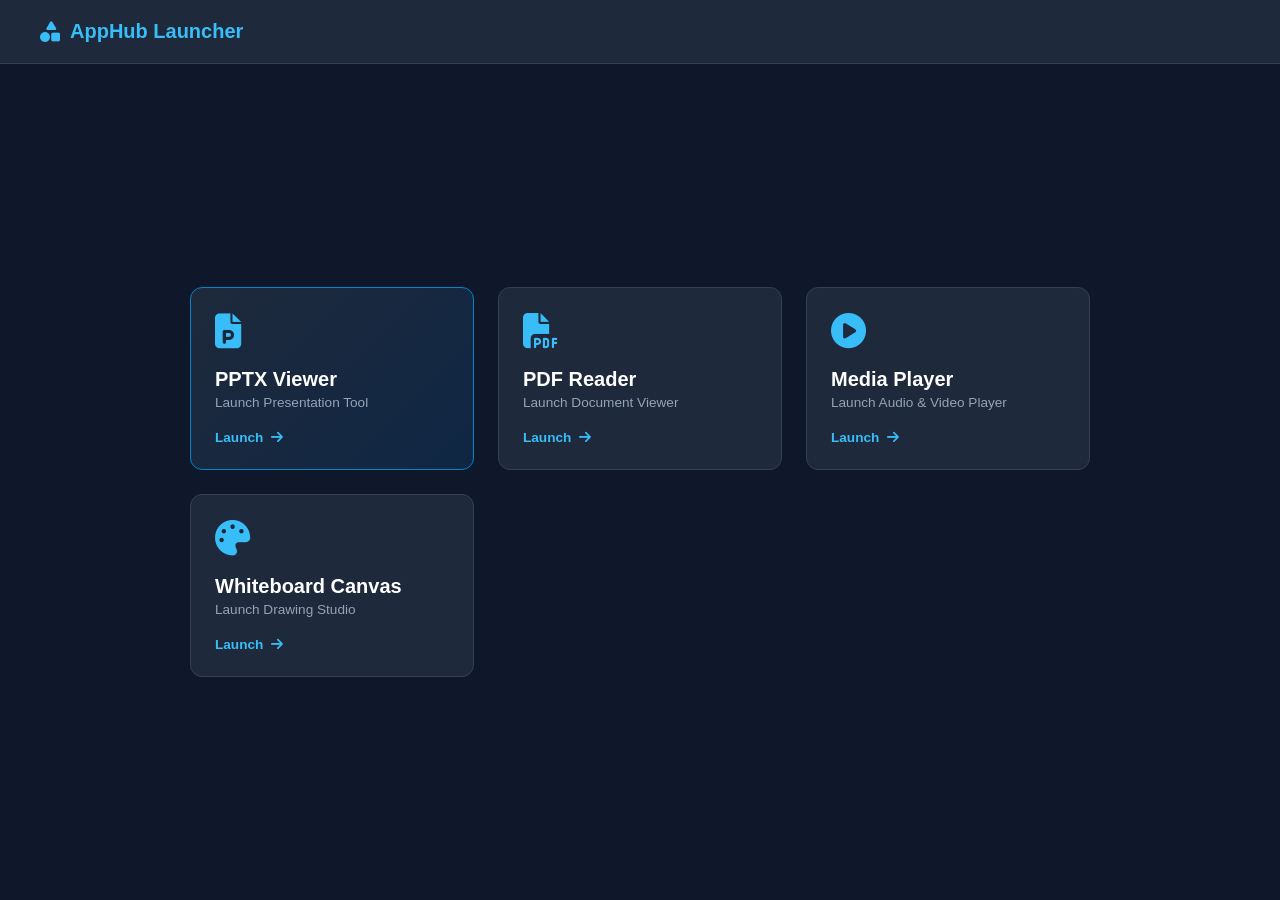
<file: home/index.html>
<!DOCTYPE html>
<html lang="en">
<head>
  <meta charset="UTF-8">
  <meta name="viewport" content="width=device-width, initial-scale=1.0">
  <title>App Launcher</title>
  <link rel="stylesheet" href="style.css">
  <link rel="stylesheet" href="https://cdnjs.cloudflare.com/ajax/libs/font-awesome/6.4.0/css/all.min.css">
</head>
<body>

  <!-- App Launcher Header -->
  <header class="app-header">
    <div class="logo">
      <i class="fa-solid fa-shapes"></i> AppHub Launcher
    </div>
  </header>

  <!-- Central Tool Launcher Grid -->
  <main class="launcher-container">
    <div class="launcher-grid">

      <!-- Launch PPTX Viewer Button / Tile -->
      <a href="/file_viewer/pptx" class="tool-card primary">
        <div class="icon-wrapper">
          <i class="fa-solid fa-file-powerpoint"></i>
        </div>
        <div class="tool-info">
          <h2>PPTX Viewer</h2>
          <p>Launch Presentation Tool</p>
        </div>
        <span class="launch-btn">Launch <i class="fa-solid fa-arrow-right"></i></span>
      </a>

      <!-- Launch PDF Viewer -->
      <a href="/pdf-viewer.html" class="tool-card">
        <div class="icon-wrapper">
          <i class="fa-solid fa-file-pdf"></i>
        </div>
        <div class="tool-info">
          <h2>PDF Reader</h2>
          <p>Launch Document Viewer</p>
        </div>
        <span class="launch-btn">Launch <i class="fa-solid fa-arrow-right"></i></span>
      </a>

      <!-- Launch Media Player -->
      <a href="/media-player.html" class="tool-card">
        <div class="icon-wrapper">
          <i class="fa-solid fa-circle-play"></i>
        </div>
        <div class="tool-info">
          <h2>Media Player</h2>
          <p>Launch Audio & Video Player</p>
        </div>
        <span class="launch-btn">Launch <i class="fa-solid fa-arrow-right"></i></span>
      </a>

      <!-- Launch Canvas -->
      <a href="/canvas.html" class="tool-card">
        <div class="icon-wrapper">
          <i class="fa-solid fa-palette"></i>
        </div>
        <div class="tool-info">
          <h2>Whiteboard Canvas</h2>
          <p>Launch Drawing Studio</p>
        </div>
        <span class="launch-btn">Launch <i class="fa-solid fa-arrow-right"></i></span>
      </a>

    </div>
  </main>

</body>
</html>
</file>
<file: home/style.css>
* {
  box-sizing: border-box;
  margin: 0;
  padding: 0;
}

body {
  font-family: -apple-system, BlinkMacSystemFont, "Segoe UI", Roboto, Helvetica, Arial, sans-serif;
  background-color: #0f172a;
  color: #f8fafc;
  min-height: 100vh;
  display: flex;
  flex-direction: column;
}

.app-header {
  padding: 20px 40px;
  background-color: #1e293b;
  border-bottom: 1px solid #334155;
}

.logo {
  font-size: 1.25rem;
  font-weight: 700;
  color: #38bdf8;
  display: flex;
  align-items: center;
  gap: 10px;
}

.launcher-container {
  flex: 1;
  display: flex;
  align-items: center;
  justify-content: center;
  padding: 40px 20px;
}

.launcher-grid {
  display: grid;
  grid-template-columns: repeat(auto-fit, minmax(260px, 1fr));
  gap: 24px;
  width: 100%;
  max-width: 900px;
}

/* Tool Launcher Cards */
.tool-card {
  background-color: #1e293b;
  border: 1px solid #334155;
  border-radius: 12px;
  padding: 24px;
  text-decoration: none;
  color: #ffffff;
  display: flex;
  flex-direction: column;
  justify-content: space-between;
  min-height: 180px;
  transition: all 0.2s ease-in-out;
}

.tool-card:hover {
  transform: translateY(-5px);
  border-color: #38bdf8;
  box-shadow: 0 10px 25px -5px rgba(56, 189, 248, 0.15);
}

.tool-card.primary {
  background: linear-gradient(135deg, #1e293b 0%, #0f2744 100%);
  border-color: #0284c7;
}

.icon-wrapper {
  font-size: 2.2rem;
  color: #38bdf8;
  margin-bottom: 16px;
}

.tool-info h2 {
  font-size: 1.25rem;
  font-weight: 600;
  margin-bottom: 4px;
}

.tool-info p {
  color: #94a3b8;
  font-size: 0.85rem;
  margin-bottom: 20px;
}

.launch-btn {
  font-size: 0.85rem;
  font-weight: 600;
  color: #38bdf8;
  display: flex;
  align-items: center;
  gap: 8px;
}

.tool-card:hover .launch-btn {
  color: #7dd3fc;
}
</file>
